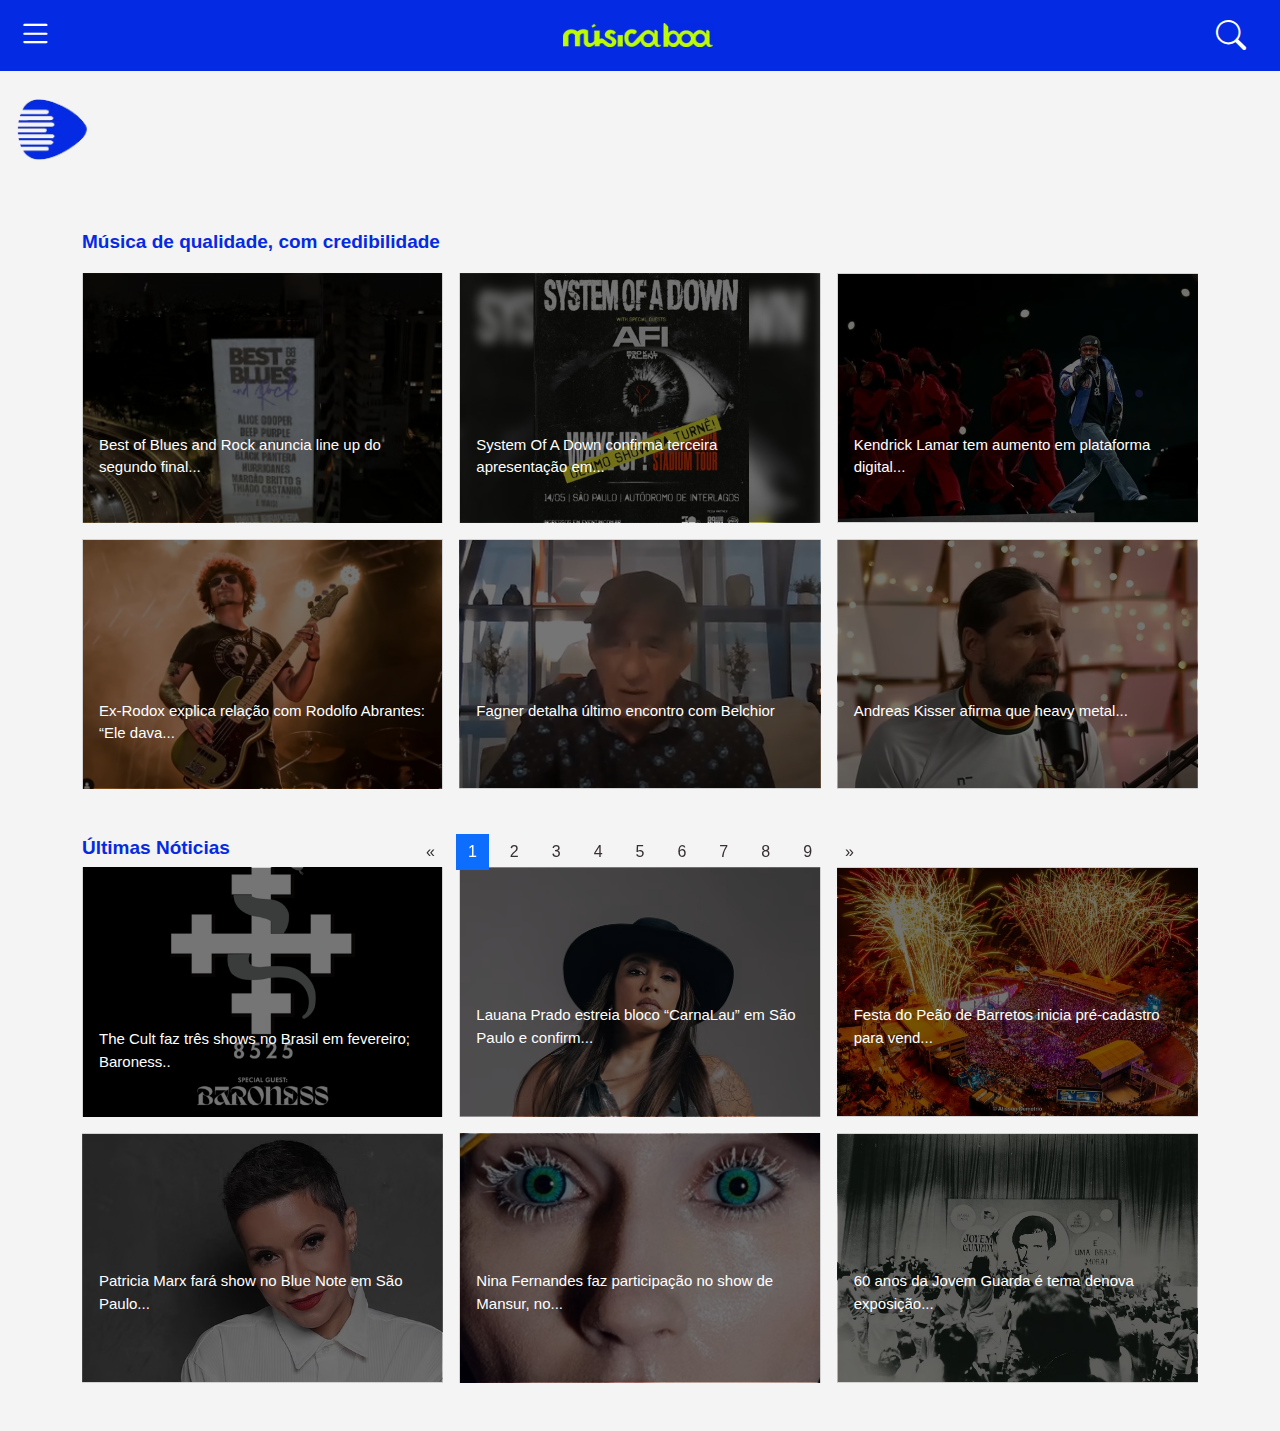
<file: index.html>
<!DOCTYPE html>
  <html lang="pt-br">
  <head>
      <meta charset="UTF-8">
      <meta name="viewport" content="width=device-width, initial-scale=1.0">
      <link href="https://cdn.jsdelivr.net/npm/bootstrap@5.3.3/dist/css/bootstrap.min.css" rel="stylesheet">
      <script src="https://cdn.jsdelivr.net/npm/bootstrap@5.3.3/dist/js/bootstrap.bundle.min.js"></script>
      <link rel="stylesheet" href="https://cdn.jsdelivr.net/npm/bootstrap-icons@1.11.3/font/bootstrap-icons.min.css">
      <link rel="stylesheet" href="style.css">
      <title>Blog Música Boa</title>
  </head>
  <body>
    <header>
      <nav class="navbar fixed-top">
          <div class="container-fluid d-flex align-items-center">
            <button  class="button"  type="button" data-bs-toggle="offcanvas" data-bs-target="#offcanvasNavbar">
              <span ><i class="button bi bi-list"></i></span>
            </button>
            <img class="imagem" src="./IMG/musica boa.png">
            <div class="search-container">
              <i class="bi bi-search icone-pesquisa" id="toggleSearch"></i>
          </div>
            <div class="offcanvas offcanvas-start" id="offcanvasNavbar">
              <div class="offcanvas-header">  
                <img class="imagem" src="./IMG/musica boa.png">
                <button type="button" class="btn-close btn-close-white" data-bs-dismiss="offcanvas"></button>
              </div>
              <div class="offcanvas-body d-flex flex-column justify-content-between">
                <ul class="navbar-nav social-icons">
                  <li class="nav-item"><a class="nav-link" href="#">NOTÍCIAS</a></li>
                  <li class="nav-item"><a class="nav-link" href="#">LANÇAMENTOS</a></li>
                  <li class="nav-item"><a class="nav-link" href="#">ENTREVISTAS</a></li>
                  <li class="nav-item"><a class="nav-link" href="./podcast.html">PODCASTS</a></li>
                  <li class="nav-item"><a class="nav-link" href="#">RESENHAS</a></li>
                  <li class="nav-item"><a class="nav-link" href="#">SOBRE O MÚSICA</a></li>
                  <li class="nav-item"><a class="nav-link" href="#">CONTATO</a></li>
                  <li>
                    <div class="social-icons d-flex justify-content-start">  
                <i class="bi bi-instagram"></i>
                <i class="bi bi-facebook"></i>
                <i class="bi bi-twitter"></i>
                <i class="bi bi-youtube"></i></div>
                  </li>
                </ul>
              </div>
              
            </div>
          </div>
        </nav>
    </header>
    <main>
        <img src="./IMG/logo (3).png" style="margin-top: 80px; height: 100px;">
        <section class="container my-5">
        <p class="frase"><strong>Música de qualidade, com credibilidade</strong></p>
          <div class=" row row-cols-2 row-cols-md-3 g-3">
            <div class="col">
              <div class="card" style="background-image: url(./IMG/noticia.png); background-position: center;">
                <div class="card-body">
                  <br><br><br><br><br><br>
                  <p class="card-text">Best of Blues and Rock anuncia line up do segundo final...</p>
                </div>
              </div>
            </div>
            <div class="col">
              <div class="card" style="background-image: url(./IMG/noticiadois.png); background-position: center;">
                <div class="card-body">
                  <br><br><br><br><br><br>
                  <p class="card-text">System Of A Down confirma terceira apresentação em...</p>
                </div>
              </div>
            </div>
            <div class="col">
              <div class="card"  style="background-image: url(./IMG/drake.jpg); background-position: left;">
                <div class="card-body">
                  <br><br><br><br><br><br>
                  <p class="card-text">Kendrick Lamar tem aumento em plataforma digital...</p>
                </div>
              </div>
            </div>
            <div class="col">
              <div class="card" style="background-image: url(./IMG/samuel.jpg); background-position:top;">
                <div class="card-body">
                  <br><br><br><br><br><br>
                  <p class="card-text">Ex-Rodox explica relação com Rodolfo Abrantes: “Ele dava...</p>
                </div>
              </div>
            </div>
            <div class="col">
              <div class="card" class="card" style="background-image: url(./IMG/sa.png); background-position:center;">
                <div class="card-body">
                  <br><br><br><br><br><br>
                  <p class="card-text">Fagner detalha último encontro com Belchior</p>
                </div>
              </div>
            </div>
            <div class="col">
              <div class="card" style="background-image: url(./IMG/caradebarba.jpg); background-position:center;">
                <div class="card-body">
                  <br><br><br><br><br><br>
                  <p class="card-text">Andreas Kisser afirma que heavy metal...</p>
                </div>
              </div>
            </div>
          </div>
        </section>
        
        <section class="container my-5">
          <h1 class="frase"><strong>Últimas Nóticias</strong></h1>
          <div class="row row-cols-2 row-cols-md-3 g-3">
            <div class="col">
              <div class="card" style="background-image: url(./IMG/cult.png); background-position:center;">
                <div class="card-body">
                  <br><br><br><br><br><br>  
                  <p class="card-text">The Cult faz três shows no Brasil em fevereiro; Baroness..</p>
                </div>
              </div>
            </div>
            <div class="col">
              <div class="card" style="background-image: url(./IMG/luana.jpg); background-position:center;">  
              <div class="card-body">
                <br><br><br><br><br> 
                  <p class="card-text">Lauana Prado estreia bloco “CarnaLau” em São Paulo e confirm...</p>
                </div>
              </div>
            </div>
            <div class="col">
              <div class="card" style="background-image: url(./IMG/festa.jpg); background-position:center;">
                <div class="card-body">
                  <br><br><br><br><br>
                  <p class="card-text">Festa do Peão de Barretos inicia pré-cadastro para vend...</p>
                </div>
              </div>
            </div>
            <div class="col">
              <div class="card" style="background-image: url(./IMG/MUIE.jpg); background-position:center;">
                <div class="card-body">
                  <br><br><br><br><br>
                  <p class="card-text">Patricia Marx fará show no Blue Note em São Paulo...</p>
                </div>
              </div>
            </div>
            <div class="col">
              <div class="card"  style="background-image: url(./IMG/boca-aberta.jpg); background-position:center;">
                <div class="card-body">
                  <br><br><br><br><br>
                  <p class="card-text">Nina Fernandes faz participação no show de Mansur, no... </p>
                </div>
              </div>
            </div>
            <div class="col">
              <div class="card"  style="background-image: url(./IMG/legal.avif); background-position:center;">
                <div class="card-body">
                  <br><br><br><br><br>
                  <p class="card-text">60 anos da Jovem Guarda é tema denova exposição...</p>
                </div>
              </div>
            </div>
          </div>
        </section>
        
       
            </ul>
          </nav>
          <footer  class="container text-center my-4" >
              <ul class="pagination justify-content-center fixed-bottom">
                <li class="page-item"><a class="page-link" href="#">&laquo;</a></li>
                <li class="page-item active"><a class="page-link" href="#">1</a></li>
                <li class="page-item"><a class="page-link" href="#">2</a></li>
                <li class="page-item"><a class="page-link" href="#">3</a></li>
                <li class="page-item"><a class="page-link" href="#">4</a></li>
                <li class="page-item"><a class="page-link" href="#">5</a></li>
                <li class="page-item"><a class="page-link" href="#">6</a></li>
                <li class="page-item"><a class="page-link" href="#">7</a></li>
                <li class="page-item"><a class="page-link" href="#">8</a></li>
                <li class="page-item"><a class="page-link" href="#">9</a></li>
                <li class="page-item"><a class="page-link" href="#">&raquo;</a></li>
      </footer>
  </body>
  </html>
</file>
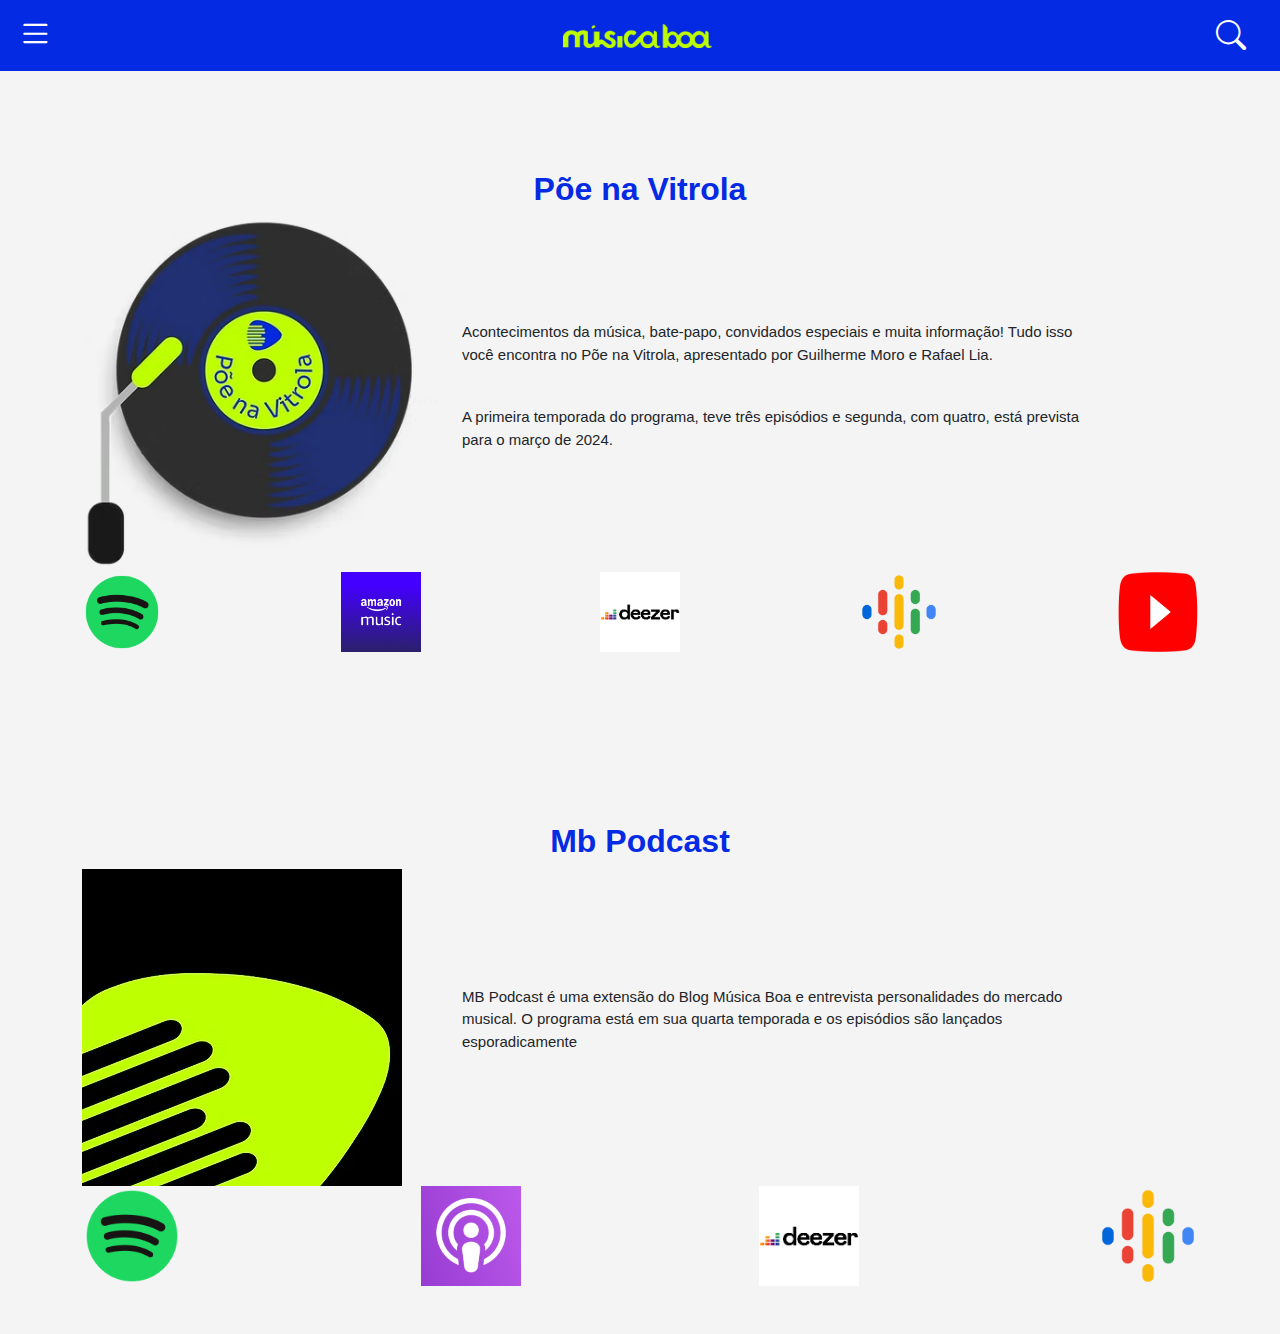
<file: podcast.html>
<!DOCTYPE html>
<html lang="pt-br">
<head>
    <meta charset="UTF-8">
    <meta name="viewport" content="width=device-width, initial-scale=1.0">
    <link href="https://cdn.jsdelivr.net/npm/bootstrap@5.3.3/dist/css/bootstrap.min.css" rel="stylesheet">
    <script src="https://cdn.jsdelivr.net/npm/bootstrap@5.3.3/dist/js/bootstrap.bundle.min.js"></script>
    <link rel="stylesheet" href="https://cdn.jsdelivr.net/npm/bootstrap-icons@1.11.3/font/bootstrap-icons.min.css">
    <link rel="stylesheet" href="style.css">
    <title>Blog Música Boa</title>
</head>
<body>
  <header>
    <nav class="navbar fixed-top">
        <div class="container-fluid d-flex align-items-center">
          <button class="button" type="button" data-bs-toggle="offcanvas" data-bs-target="#offcanvasNavbar">
            <span><i class="button bi bi-list"></i></span>
          </button>
          <a href="./index.html"><img class="imagem" src="./IMG/musica boa.png"></a>
          <div class="search-container">
            <i class="bi bi-search icone-pesquisa" id="toggleSearch"></i>
          </div>
          <div class="offcanvas offcanvas-start" id="offcanvasNavbar">
            <div class="offcanvas-header">  
              <a href="./index.html"><img class="imagem" src="./IMG/musica boa.png"></a>
              <button type="button" class="btn-close btn-close-white" data-bs-dismiss="offcanvas"></button>
            </div>
            <div class="offcanvas-body d-flex flex-column justify-content-between">
              <ul class="navbar-nav social-icons">
                <li class="nav-item"><a class="nav-link" href="#">NOTÍCIAS</a></li>
                <li class="nav-item"><a class="nav-link" href="#">LANÇAMENTOS</a></li>
                <li class="nav-item"><a class="nav-link" href="#">ENTREVISTAS</a></li>
                <li class="nav-item"><a class="nav-link" href="./podcast.html">PODCASTS</a></li>
                <li class="nav-item"><a class="nav-link" href="#">RESENHAS</a></li>
                <li class="nav-item"><a class="nav-link" href="#">SOBRE O MÚSICA</a></li>
                <li class="nav-item"><a class="nav-link" href="#">CONTATO</a></li>
                <li>
                  <div class="social-icons d-flex justify-content-start">  
                    <i class="bi bi-instagram"></i>
                    <i class="bi bi-facebook"></i>
                    <i class="bi bi-twitter"></i>
                    <i class="bi bi-youtube"></i>
                  </div>
                </li>
              </ul>
            </div>
          </div>
        </div>
    </nav>
  </header>

  <section class="container my-5">
    <div class="row align-items-center">
      <h2 style="margin-top: 122px;"><strong>Põe na Vitrola</strong></h2>
      <!-- Coluna da Imagem -->
      <div class="col-md-4 text-center text-md-start">
        <img src="./IMG/Record PlayerMusic Instagram Post (2).png" class="img-fluid"  alt="Imagem">
      </div>
      <!-- Coluna do Texto -->
      <div class="col-md-7">
        <p>Acontecimentos da música, bate-papo, convidados especiais e muita informação! Tudo isso você encontra no Põe na Vitrola, apresentado por Guilherme Moro e Rafael Lia.</p>
        <br>
        <p>A primeira temporada do programa, teve três episódios e segunda, com quatro, está prevista para o março de 2024.</p>
      </div>
    </div>
    <div class=" d-flex justify-content-between images">  
      <img src="./IMG/spotify.jpg" width="80px">
      <img src="./IMG/amazon.d9909661-86c4-4ca8-b820-20101dd12a50" width="80px">
      <img src="./IMG/deezer.png" width="80px">
      <img src="./IMG/google.png" width="80px" alt="">
      <img src="./IMG/yotube.png" width="80px" alt="">
    </div>
  </section>
  <section class="container my-5">
    <div class="row align-items-center">
      <h2 style="margin-top: 122px;"><strong>Mb Podcast</strong></h2>
      <!-- Coluna da Imagem -->
      <div class="col-md-4 text-center text-md-start">
        <img src="./IMG/foto.png" class="img-fluid"  alt="Imagem">
      </div>
      <!-- Coluna do Texto -->
      <div class="col-md-7">
        <p>MB Podcast é uma extensão do Blog Música Boa e entrevista personalidades do mercado musical. O programa está em sua quarta temporada e os episódios são lançados esporadicamente</p>
    </div>
    </div>
    <div class=" d-flex justify-content-between images">  
      <img src="./IMG/spotify.jpg" width="100px">
      <img src="./IMG/aplee.png" width="100px">
      <img src="./IMG/deezer.png" width="100px">
      <img src="./IMG/google.png" width="100px" alt="">
    </div>
  </section>
</body>
</html>
</file>
<file: style.css>
.navbar {
    background-color: #052AE3;
    color: #BEFF01;
}

.nav-link {
    color: white;
    margin-bottom: 10px;
    border-bottom: 1px solid #BEFF01;
   
}

.offcanvas {
    background-color: #052AE3;
    color: #BEFF01;
    max-width: 250px;
}

.imagem {
    max-width: 150px;
}

.card {
    height: 250px; 
    border-radius: 0%;
    background-size: cover;
    background-repeat: no-repeat;
    color: white; 
  
  }
  
  .card-body{
   background-color: rgba(0, 0, 0, 0.541);
   height: 250px;
  }
  
  
.social-icons {
    display: flex;
    justify-content: center;
    gap: 15px;
    padding-bottom: 10px;
}

.social-icons i {
    font-size: 30px;
    color: white;
    cursor: pointer;
}

.pesquisa{
    border-radius: 5px;
    border: none;

}



::placeholder{
    color: rgba(0, 0, 0, 0.342);
    font-size: 17px;
    text-align: start;
}

.button {
    background: transparent;
    border: none;
    font-size: 35px;
    color: white;
    cursor: pointer;
    transition: transform 0.3s ease;
}

.button:hover {
    transform: scale(1.1);
    color: #BEFF01;
}

.icone-pesquisa{
    color: white;
    font-size: 30px;
    transition: transform 0.3s ease;
    margin-right: 22px;
    cursor: pointer;
}

.icone-pesquisa:hover{
    transform: scale(1.1);
    color: #BEFF01;
}


.frase{
    color: #052AE3;
    font-size:19px;
    font-family: sans-serif;
}

body {
    font-family: Arial, sans-serif;
    padding: 0;
    background-color: #f4f4f4;

}
.gradenoticia, .ultimasnoticias  {
    display: grid;
    grid-template-columns: repeat(3, 1fr);
    gap: 15px;
    
}
.noticia {
    padding: 10px;
    box-shadow: 0 0 10px rgba(0, 0, 0, 0.1);
    text-align: center;
}
.noticia img {
    max-width: 100%;
    
}
h2 {
    text-align: center;
    color: #052AE3;
}

@media (max-width: 768px) {
    .navbar-toggler {
        border: none;
    }
    .navbar-toggler:focus {
        box-shadow: none;
    }
  
}
p{
    font-size: 15px;
}

.opa{
font-size: 20px;
}
.card-text{
    color: white;
}

.page-link{
    background-color: transparent;
    border: none;
    color: rgb(54, 48, 48);
}

.pagination{
    align-items: center;
    display: flex;
    justify-content: center;
    gap: 10px;
    margin: 16px 0 30px;
}

hr{
    margin-bottom: 115px;
}

footer{
    background-color:#052AE3;
}
html{
    scroll-behavior: smooth;
}
</file>
